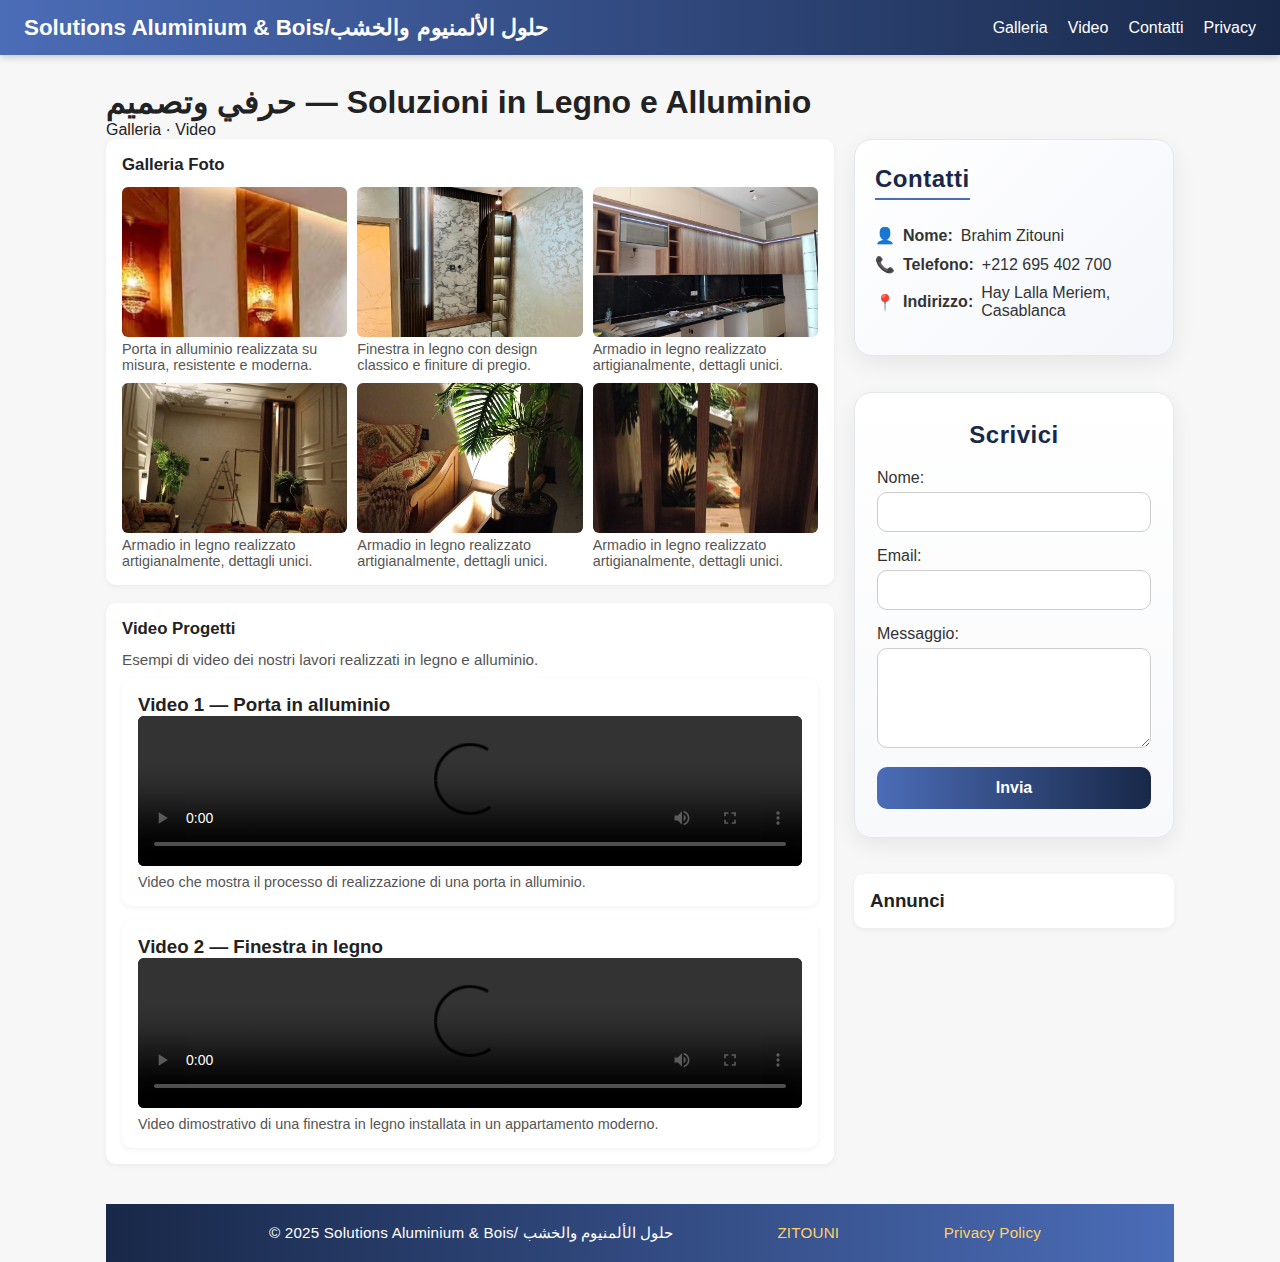
<file: index.html>
<!DOCTYPE html>
<html lang="it">
<head>
    <meta charset="utf-8" />
    <meta name="viewport" content="width=device-width,initial-scale=1" />
    <title>Mini Sito Foto & Video</title>

    <!-- Google AdSense -->
    <script async src="https://pagead2.googlesyndication.com/pagead/js/adsbygoogle.js?client=ca-pub-4736839851145955"
            crossorigin="anonymous"></script>

    <style>
        * { box-sizing: border-box; margin:0; padding:0; }
        html, body { height:100%; font-family:"Poppins", Arial, sans-serif; color:#222; background:#f7f7f8; }
        a { color: inherit; text-decoration:none; }

        .container { max-width:1100px; margin:28px auto; padding:0 16px; }

        nav.navbar {
            background: linear-gradient(90deg, #4b6cb7, #182848);
            color: #fff;
            padding:14px 24px;
            display:flex; justify-content:space-between; align-items:center;
            box-shadow:0 2px 8px rgba(0,0,0,0.2);
        }
        nav.navbar h1 { font-size:1.4rem; font-weight:600; }
        nav.navbar ul { list-style:none; display:flex; gap:20px; }
        nav.navbar a { color:#fff; font-weight:500; transition: color 0.2s ease; }
        nav.navbar a:hover { color:#ffd166; }

        main { display:grid; grid-template-columns:1fr 320px; gap:20px; align-items:start; }
        @media(max-width:900px) { main { grid-template-columns:1fr; } }

        .gallery, .videos, .card { background:#fff; padding:16px; border-radius:10px; box-shadow:0 2px 6px rgba(0,0,0,0.05); }
        .section-title { margin-bottom:12px; font-weight:700; font-size:1.05rem; }

        .img-grid { display:grid; grid-template-columns:repeat(3,1fr); gap:10px; }
        @media(max-width:700px) { .img-grid { grid-template-columns:repeat(2,1fr); } }
        .img-grid img { width:100%; display:block; height:150px; object-fit:cover; border-radius:6px; cursor:pointer; transition: transform .18s ease; }
        .img-grid img:hover { transform:scale(1.03); }
        .img-desc { font-size:.9rem; color:#555; margin-top:4px; }

        .video-list { display:grid; gap:14px; }
        .video-card video { width:100%; height:auto; border-radius:6px; background:#000; }

        aside { display:flex; flex-direction:column; gap:16px; }

        footer { margin-top:40px; background: linear-gradient(90deg, #182848, #4b6cb7); color:#fff; text-align:center; padding:20px 10px; font-size:0.95rem; letter-spacing:0.2px; }
        footer a { color:#ffd166; font-weight:500; }
        footer a:hover { text-decoration:underline; }
        footer a ul { list-style:none; display:flex; gap:20px; }
        footer {}
        .lightbox { position:fixed; inset:0; display:none; align-items:center; justify-content:center; background: rgba(0,0,0,0.75); z-index:9999; padding:20px; }
        .lightbox.active { display:flex; }
        .lightbox-content { max-width:1100px; width:100%; max-height:90vh; overflow:auto; border-radius:8px; }
        .lightbox img, .lightbox video { width:100%; height:auto; display:block; border-radius:6px; }
        .lightbox .close { position:absolute; top:18px; right:22px; color:#fff; font-size:28px; cursor:pointer; background:transparent; border:none; }
    </style>
</head>
<body>
<nav class="navbar">
    <h1>Solutions Aluminium & Bois/حلول الألمنيوم والخشب</h1>
    <ul>
        <li><a href="#gallery">Galleria</a></li>
        <li><a href="#videos">Video</a></li>
        <li><a href="#contacts">Contatti</a></li>
        <li><a href="privacy.html">Privacy</a></li>
    </ul>
</nav>

<div class="container">
    <header>
        <h1>حرفي وتصميم — Soluzioni in Legno e Alluminio</h1>
        <nav><a href="#gallery">Galleria</a> · <a href="#videos">Video</a></nav>
    </header>

    <main>
        <div>
            <!-- Galleria Foto -->
            <section id="gallery" class="gallery">
                <h2 class="section-title">Galleria Foto</h2>
                <div class="img-grid" id="imgGrid">
                    <div>
                        <img src="WhatsApp%20Image%202025-10-25%20at%2020.25.05.jpeg" alt="Porta in alluminio moderna" data-type="image">
                        <p class="img-desc">Porta in alluminio realizzata su misura, resistente e moderna.</p>
                    </div>
                    <div>
                        <img src="WhatsApp%20Image%202025-10-27%20at%2016.16.58.jpeg" alt="Finestra in legno" data-type="image">
                        <p class="img-desc">Finestra in legno con design classico e finiture di pregio.</p>
                    </div>
                    <div>
                        <img src="WhatsApp%20Image%202025-10-27%20at%2016.17.09%20(1).jpeg" alt="Armadio in legno" data-type="image">
                        <p class="img-desc">Armadio in legno realizzato artigianalmente, dettagli unici.</p>
                    </div>
                    <div>
                        <img src="WhatsApp Image 2025-10-30 at 20.10.13.jpeg" alt="Armadio in legno" data-type="image">
                        <p class="img-desc">Armadio in legno realizzato artigianalmente, dettagli unici.</p>
                    </div>
                    <div>
                        <img src="WhatsApp Image 2025-10-30 at 20.10.13 (1).jpeg" alt="Armadio in legno" data-type="image">
                        <p class="img-desc">Armadio in legno realizzato artigianalmente, dettagli unici.</p>
                    </div>
                    <div>
                        <img src="WhatsApp Image 2025-10-30 at 20.10.14.jpeg" alt="Armadio in legno" data-type="image">
                        <p class="img-desc">Armadio in legno realizzato artigianalmente, dettagli unici.</p>
                    </div>
                </div>
            </section>

            <!-- Video -->
            <section id="videos" class="videos" style="margin-top:18px;">
                <h2 class="section-title">Video Progetti</h2>
                <p style="margin-bottom:10px;color:#555;font-size:.95rem">Esempi di video dei nostri lavori realizzati in legno e alluminio.</p>
                <div class="video-list">
                    <article class="video-card card">
                        <h3>Video 1 — Porta in alluminio</h3>
                        <video controls data-type="video" src="https://interactive-examples.mdn.mozilla.net/media/cc0-videos/flower.mp4" poster="">
                            Il tuo browser non supporta il tag video.
                        </video>
                        <p class="img-desc">Video che mostra il processo di realizzazione di una porta in alluminio.</p>
                    </article>

                    <article class="video-card card">
                        <h3>Video 2 — Finestra in legno</h3>
                        <video controls data-type="video" src="https://interactive-examples.mdn.mozilla.net/media/cc0-videos/flower.mp4" poster="">
                            Il tuo browser non supporta il tag video.
                        </video>
                        <p class="img-desc">Video dimostrativo di una finestra in legno installata in un appartamento moderno.</p>
                    </article>
                </div>
            </section>
        </div>

        <!-- Sidebar -->
        <aside>
            <div class="card" id="contacts">
                <h2>Contatti</h2>
                <p><strong>Nome:</strong> Brahim Zitouni</p>
                <p><strong>Telefono:</strong> +212 695 402 700</p>
                <p><strong>Indirizzo:</strong> Hay Lalla Meriem, Casablanca</p>
            </div>

            <!-- Form contatti -->
            <div class="contact-card">
                <h2>Scrivici</h2>
                <form action="mailto:tuo@email.com" method="post" enctype="text/plain">
                    <label>Nome:
                        <input type="text" name="nome" required>
                    </label>
                    <label>Email:
                        <input type="email" name="email" required>
                    </label>
                    <label>Messaggio:
                        <textarea name="messaggio" required></textarea>
                    </label>
                    <button type="submit">Invia</button>
                </form>
            </div>

            <style>
                .contact-card {
                    background: #fff;
                    padding: 25px 20px;
                    border-radius: 15px;
                    box-shadow: 0 4px 12px rgba(0,0,0,0.1);
                    max-width: 400px;
                    margin: 20px auto;
                    font-family: 'Poppins', Arial, sans-serif;
                }

                .contact-card h2 {
                    margin-bottom: 20px;
                    color: #182848;
                    font-size: 1.5rem;
                    text-align: center;
                }

                .contact-card label {
                    display: block;
                    margin-bottom: 15px;
                    font-weight: 500;
                    color: #333;
                }

                .contact-card input,
                .contact-card textarea {
                    width: 100%;
                    padding: 10px 12px;
                    margin-top: 5px;
                    border: 1px solid #ccc;
                    border-radius: 8px;
                    font-size: 1rem;
                    transition: border-color 0.3s, box-shadow 0.3s;
                }

                .contact-card input:focus,
                .contact-card textarea:focus {
                    border-color: #4b6cb7;
                    box-shadow: 0 0 6px rgba(75,108,183,0.3);
                    outline: none;
                }

                .contact-card textarea {
                    min-height: 100px;
                    resize: vertical;
                }

                .contact-card button {
                    display: block;
                    width: 100%;
                    padding: 12px 0;
                    background: linear-gradient(90deg, #4b6cb7, #182848);
                    color: #fff;
                    font-size: 1rem;
                    font-weight: 600;
                    border: none;
                    border-radius: 10px;
                    cursor: pointer;
                    transition: background 0.3s, transform 0.2s;
                }

                .contact-card button:hover {
                    background: linear-gradient(90deg, #182848, #4b6cb7);
                    transform: translateY(-2px);
                }

                /* ----- SEZIONE CONTATTI ----- */
                #contacts.card {
                    background: linear-gradient(135deg, #ffffff 0%, #f4f6fb 100%);
                    border-radius: 18px;
                    padding: 25px 20px;
                    box-shadow: 0 8px 24px rgba(0, 0, 0, 0.07);
                    border: 1px solid #e2e6ef;
                    transition: transform 0.25s ease, box-shadow 0.3s ease;
                    font-family: 'Poppins', Arial, sans-serif;
                }

                #contacts.card:hover {
                    transform: translateY(-3px);
                    box-shadow: 0 10px 28px rgba(75, 108, 183, 0.2);
                }

                #contacts h2 {
                    text-align: center;
                    font-size: 1.5rem;
                    font-weight: 700;
                    color: #182848;
                    margin-bottom: 16px;
                    letter-spacing: 0.5px;
                    border-bottom: 2px solid #4b6cb7;
                    display: inline-block;
                    padding-bottom: 5px;
                }

                #contacts p {
                    margin: 10px 0;
                    font-size: 1rem;
                    color: #333;
                    display: flex;
                    align-items: center;
                    gap: 8px;
                }

                /* Aggiunge icone visive per ogni riga */
                #contacts p:nth-child(2)::before { content: "👤"; }
                #contacts p:nth-child(3)::before { content: "📞"; }
                #contacts p:nth-child(4)::before { content: "📍"; }

                /* ----- FORM SCRIVICI ----- */
                .contact-card {
                    background: linear-gradient(180deg, #ffffff, #f8f9fb);
                    padding: 28px 22px;
                    border-radius: 18px;
                    box-shadow: 0 8px 22px rgba(0, 0, 0, 0.07);
                    border: 1px solid #e4e7ee;
                    max-width: 420px;
                    margin: 20px auto;
                    font-family: 'Poppins', Arial, sans-serif;
                    transition: transform 0.25s ease, box-shadow 0.3s ease;
                }
                .contact-card:hover {
                    transform: translateY(-3px);
                    box-shadow: 0 12px 28px rgba(75, 108, 183, 0.15);
                }

                .contact-card h2 {
                    text-align: center;
                    margin-bottom: 20px;
                    color: #182848;
                    font-size: 1.5rem;
                    font-weight: 700;
                    letter-spacing: 0.5px;
                }

                .contact-card label {
                    display: block;
                    margin-bottom: 15px;
                    font-weight: 500;
                    color: #333;
                }

                .contact-card input,
                .contact-card textarea {
                    width: 100%;
                    padding: 10px 12px;
                    margin-top: 5px;
                    border: 1px solid #ccc;
                    border-radius: 10px;
                    font-size: 1rem;
                    transition: border-color 0.3s, box-shadow 0.3s;
                }

                .contact-card input:focus,
                .contact-card textarea:focus {
                    border-color: #4b6cb7;
                    box-shadow: 0 0 6px rgba(75,108,183,0.3);
                    outline: none;
                }

                .contact-card textarea {
                    min-height: 100px;
                    resize: vertical;
                }

                .contact-card button {
                    display: block;
                    width: 100%;
                    padding: 12px 0;
                    background: linear-gradient(90deg, #4b6cb7, #182848);
                    color: #fff;
                    font-size: 1rem;
                    font-weight: 600;
                    border: none;
                    border-radius: 10px;
                    cursor: pointer;
                    transition: background 0.3s, transform 0.2s;
                }

                .contact-card button:hover {
                    background: linear-gradient(90deg, #182848, #4b6cb7);
                    transform: translateY(-2px);
                }
            </style>


            <!-- Blocco AdSense -->
            <div class="card">
                <h3>Annunci</h3>
                <ins class="adsbygoogle"
                     style="display:block;"
                     data-ad-client="ca-pub-4736839851145955"
                     data-ad-slot="1234567890"
                     data-ad-format="auto"
                     data-full-width-responsive="true"></ins>
                <script>(adsbygoogle = window.adsbygoogle || []).push({});</script>
            </div>
        </aside>
    </main>

    <footer>
        <p style="margin-left: 30px">© 2025 Solutions Aluminium & Bois/ حلول الألمنيوم والخشب <a href="#" style="margin-left: 100px">ZITOUNI</a> <a href="privacy.html" style="margin-left: 100px">Privacy Policy</a></p>
    </footer>
</div>

<!-- Lightbox -->
<div id="lightbox" class="lightbox" aria-hidden="true" role="dialog">
    <button class="close" id="lbClose" aria-label="Chiudi">✕</button>
    <div class="lightbox-content" id="lbContent"></div>
</div>

<script>
    (function(){
        const lb = document.getElementById('lightbox');
        const lbContent = document.getElementById('lbContent');
        const lbClose = document.getElementById('lbClose');

        function openLightbox(type, src, alt){
            lbContent.innerHTML = '';
            if(type==='image'){
                const img=document.createElement('img');
                img.src=src; img.alt=alt||'';
                lbContent.appendChild(img);
            } else if(type==='video'){
                const vid=document.createElement('video');
                vid.src=src; vid.controls=true; vid.autoplay=true;
                lbContent.appendChild(vid);
            }
            lb.classList.add('active');
            lb.setAttribute('aria-hidden','false');
        }

        function closeLightbox(){
            const media=lbContent.querySelector('video');
            if(media){ media.pause(); media.src=''; }
            lb.classList.remove('active');
            lb.setAttribute('aria-hidden','true');
            lbContent.innerHTML='';
        }

        document.getElementById('imgGrid').addEventListener('click', e=>{
            if(e.target.tagName==='IMG') openLightbox('image', e.target.src, e.target.alt);
        });

        document.querySelectorAll('video[data-type="video"]').forEach(v=>{
            v.addEventListener('dblclick', ()=> openLightbox('video', v.currentSrc || v.src));
        });

        lbClose.addEventListener('click', closeLightbox);
        lb.addEventListener('click', e=>{ if(e.target===lb) closeLightbox(); });
        document.addEventListener('keydown', e=>{ if(e.key==='Escape' && lb.classList.contains('active')) closeLightbox(); });
    })();
</script>
</body>
</html>
</file>
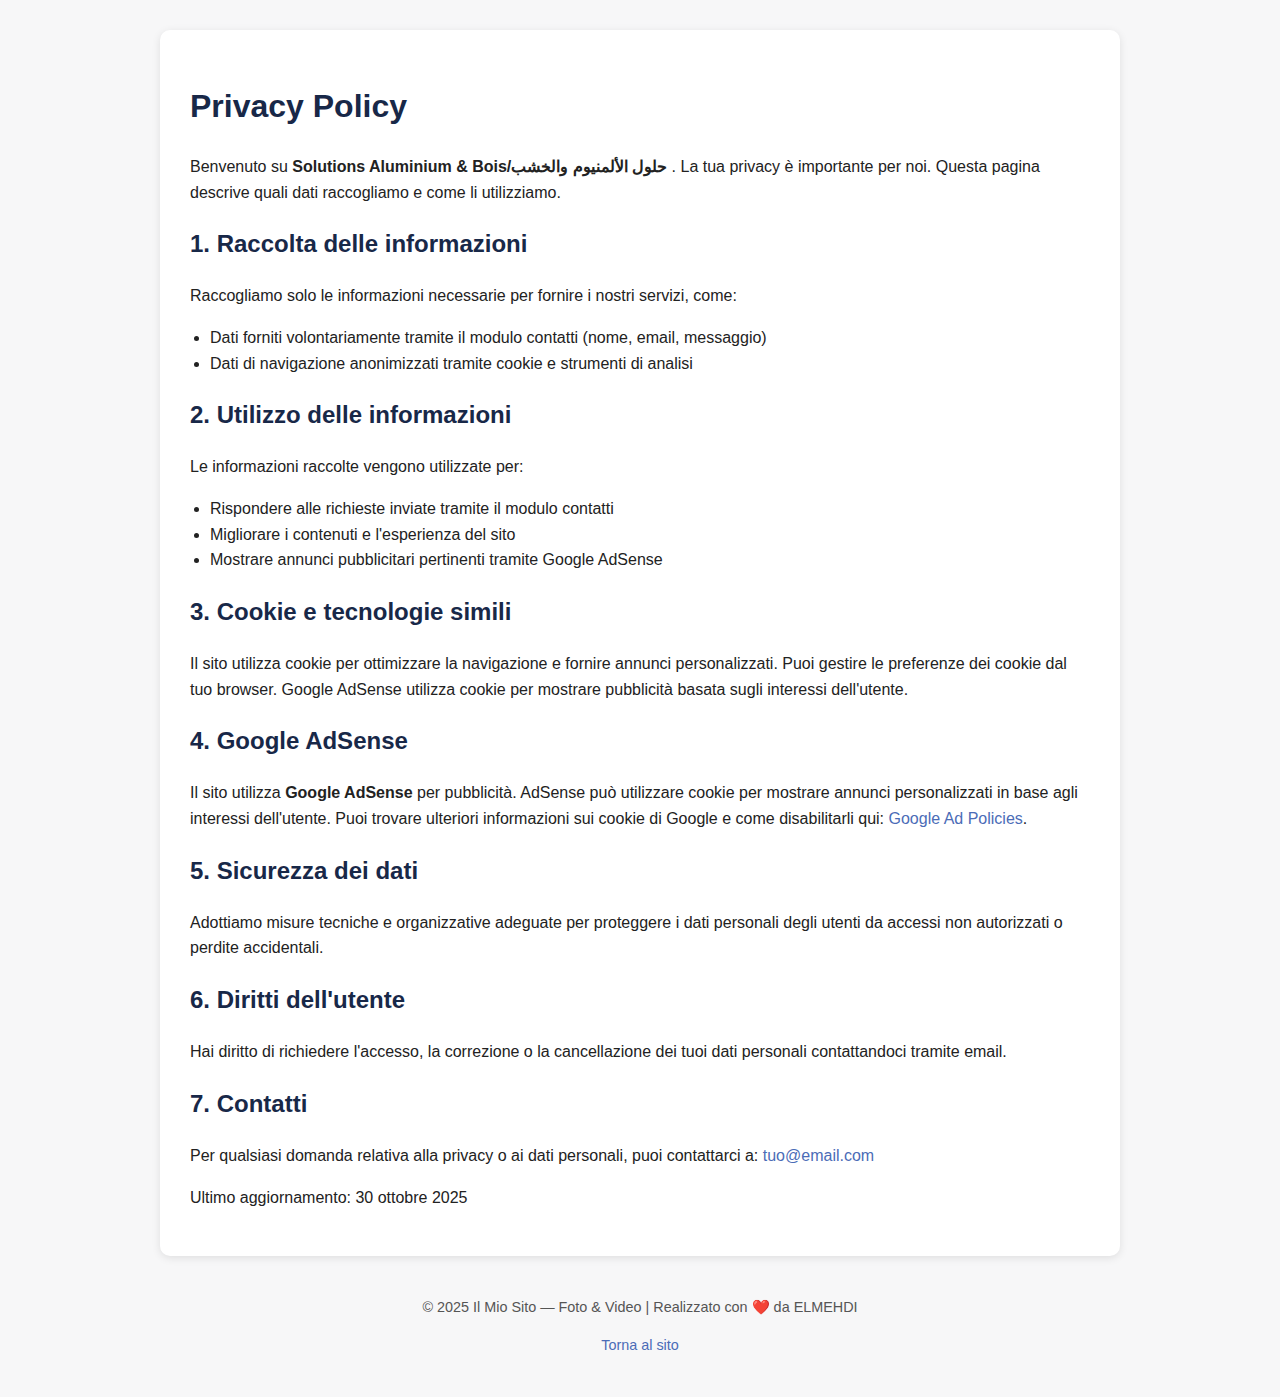
<file: privacy.html>
<!DOCTYPE html>
<html lang="it">
<head>
    <meta charset="UTF-8">
    <meta name="viewport" content="width=device-width, initial-scale=1.0">
    <title>Privacy Policy — Mini Sito Foto & Video</title>
    <style>
        body {
            font-family: Arial, sans-serif;
            line-height: 1.6;
            margin: 0;
            padding: 0;
            background: #f7f7f8;
            color: #222;
        }
        .container {
            max-width: 900px;
            margin: 30px auto;
            padding: 0 20px;
            background: #fff;
            border-radius: 10px;
            box-shadow: 0 2px 8px rgba(0,0,0,0.1);
            padding: 30px;
        }
        h1, h2 {
            color: #182848;
        }
        a {
            color: #4b6cb7;
            text-decoration: none;
        }
        a:hover { text-decoration: underline; }
        ul { padding-left: 20px; }
        footer {
            text-align: center;
            margin: 40px 0;
            font-size: 0.9rem;
            color: #555;
        }
    </style>
</head>
<body>
<div class="container">
    <h1>Privacy Policy</h1>
    <p>Benvenuto su <strong>Solutions Aluminium & Bois/حلول الألمنيوم والخشب </strong>. La tua privacy è importante per noi. Questa pagina descrive quali dati raccogliamo e come li utilizziamo.</p>

    <h2>1. Raccolta delle informazioni</h2>
    <p>Raccogliamo solo le informazioni necessarie per fornire i nostri servizi, come:</p>
    <ul>
        <li>Dati forniti volontariamente tramite il modulo contatti (nome, email, messaggio)</li>
        <li>Dati di navigazione anonimizzati tramite cookie e strumenti di analisi</li>
    </ul>

    <h2>2. Utilizzo delle informazioni</h2>
    <p>Le informazioni raccolte vengono utilizzate per:</p>
    <ul>
        <li>Rispondere alle richieste inviate tramite il modulo contatti</li>
        <li>Migliorare i contenuti e l'esperienza del sito</li>
        <li>Mostrare annunci pubblicitari pertinenti tramite Google AdSense</li>
    </ul>

    <h2>3. Cookie e tecnologie simili</h2>
    <p>Il sito utilizza cookie per ottimizzare la navigazione e fornire annunci personalizzati. Puoi gestire le preferenze dei cookie dal tuo browser. Google AdSense utilizza cookie per mostrare pubblicità basata sugli interessi dell'utente.</p>

    <h2>4. Google AdSense</h2>
    <p>Il sito utilizza <strong>Google AdSense</strong> per pubblicità. AdSense può utilizzare cookie per mostrare annunci personalizzati in base agli interessi dell'utente. Puoi trovare ulteriori informazioni sui cookie di Google e come disabilitarli qui: <a href="https://policies.google.com/technologies/ads" target="_blank">Google Ad Policies</a>.</p>

    <h2>5. Sicurezza dei dati</h2>
    <p>Adottiamo misure tecniche e organizzative adeguate per proteggere i dati personali degli utenti da accessi non autorizzati o perdite accidentali.</p>

    <h2>6. Diritti dell'utente</h2>
    <p>Hai diritto di richiedere l'accesso, la correzione o la cancellazione dei tuoi dati personali contattandoci tramite email.</p>

    <h2>7. Contatti</h2>
    <p>Per qualsiasi domanda relativa alla privacy o ai dati personali, puoi contattarci a: <a href="mailto:tuo@email.com">tuo@email.com</a></p>

    <p>Ultimo aggiornamento: 30 ottobre 2025</p>
</div>

<footer>
    <p>© 2025 Il Mio Sito — Foto & Video | Realizzato con ❤️ da ELMEHDI</p>
    <p><a href="index.html">Torna al sito</a></p>
</footer>
</body>
</html>
</file>
